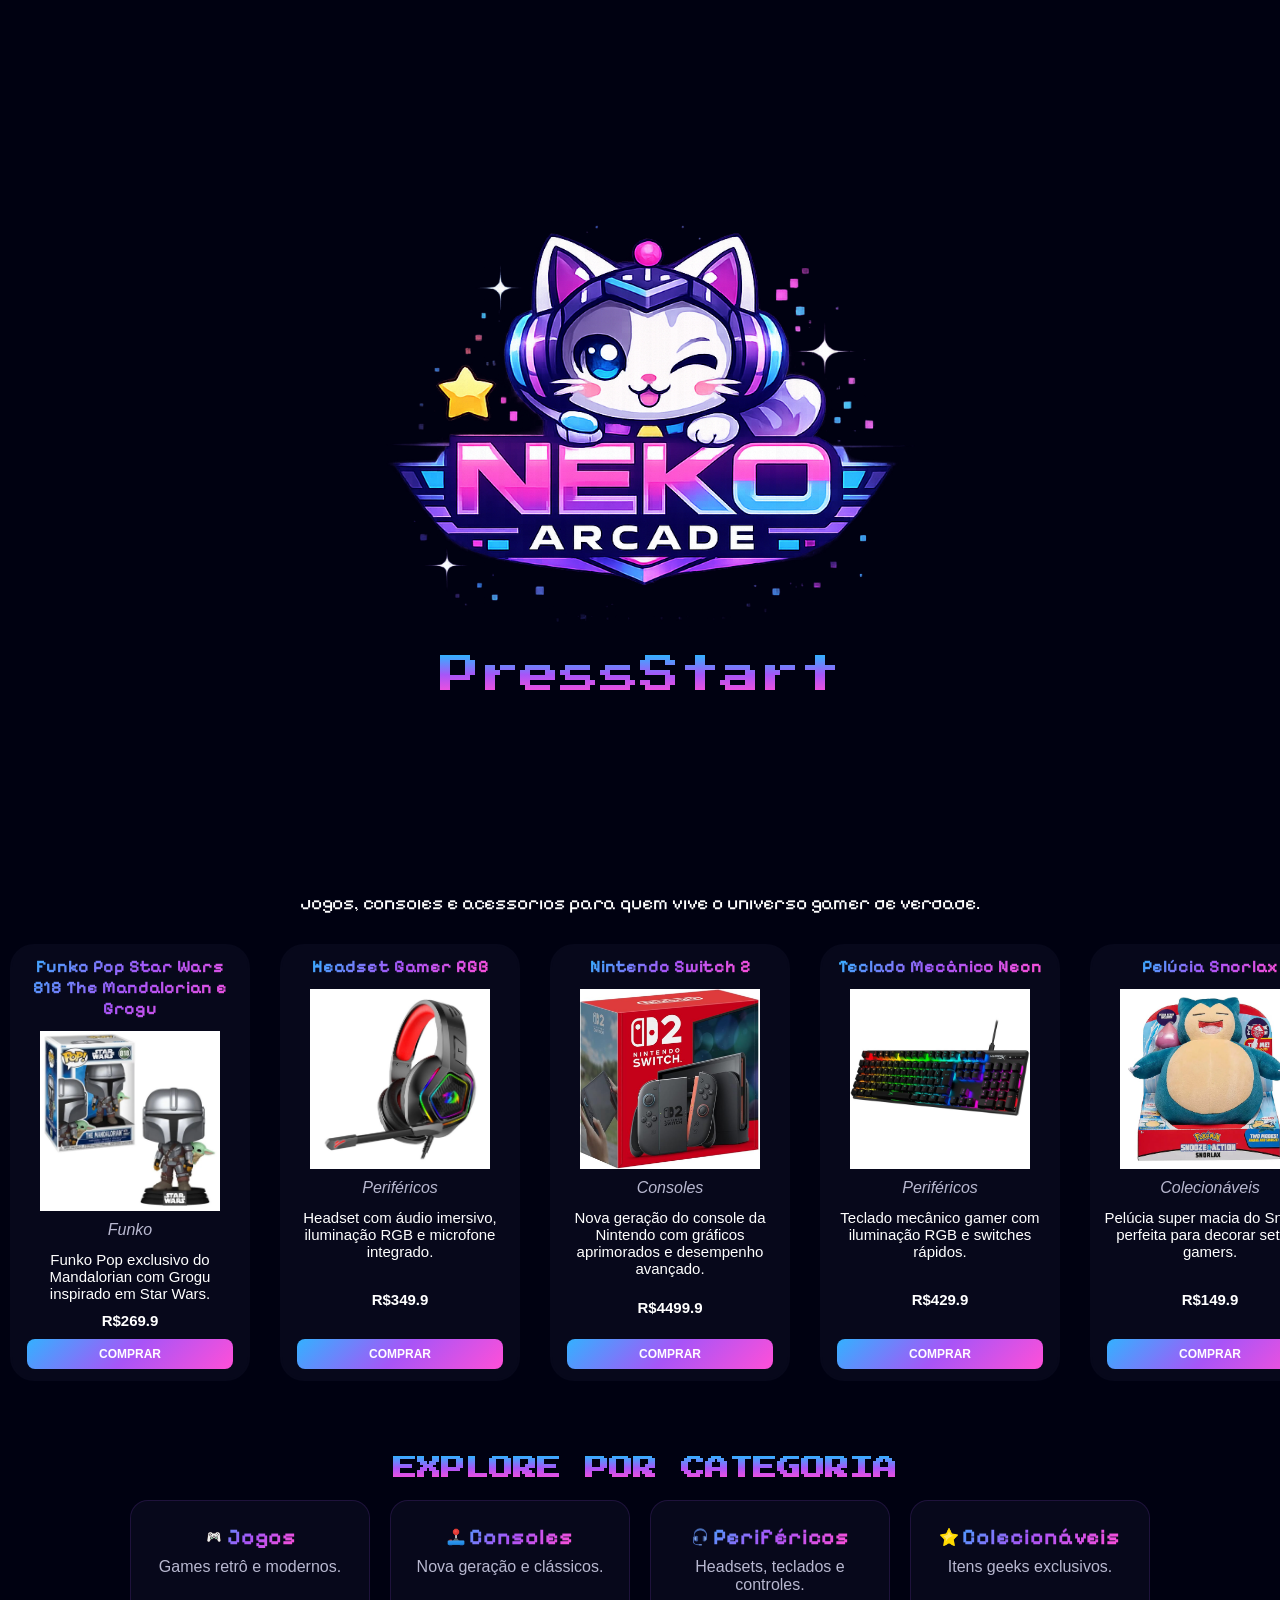
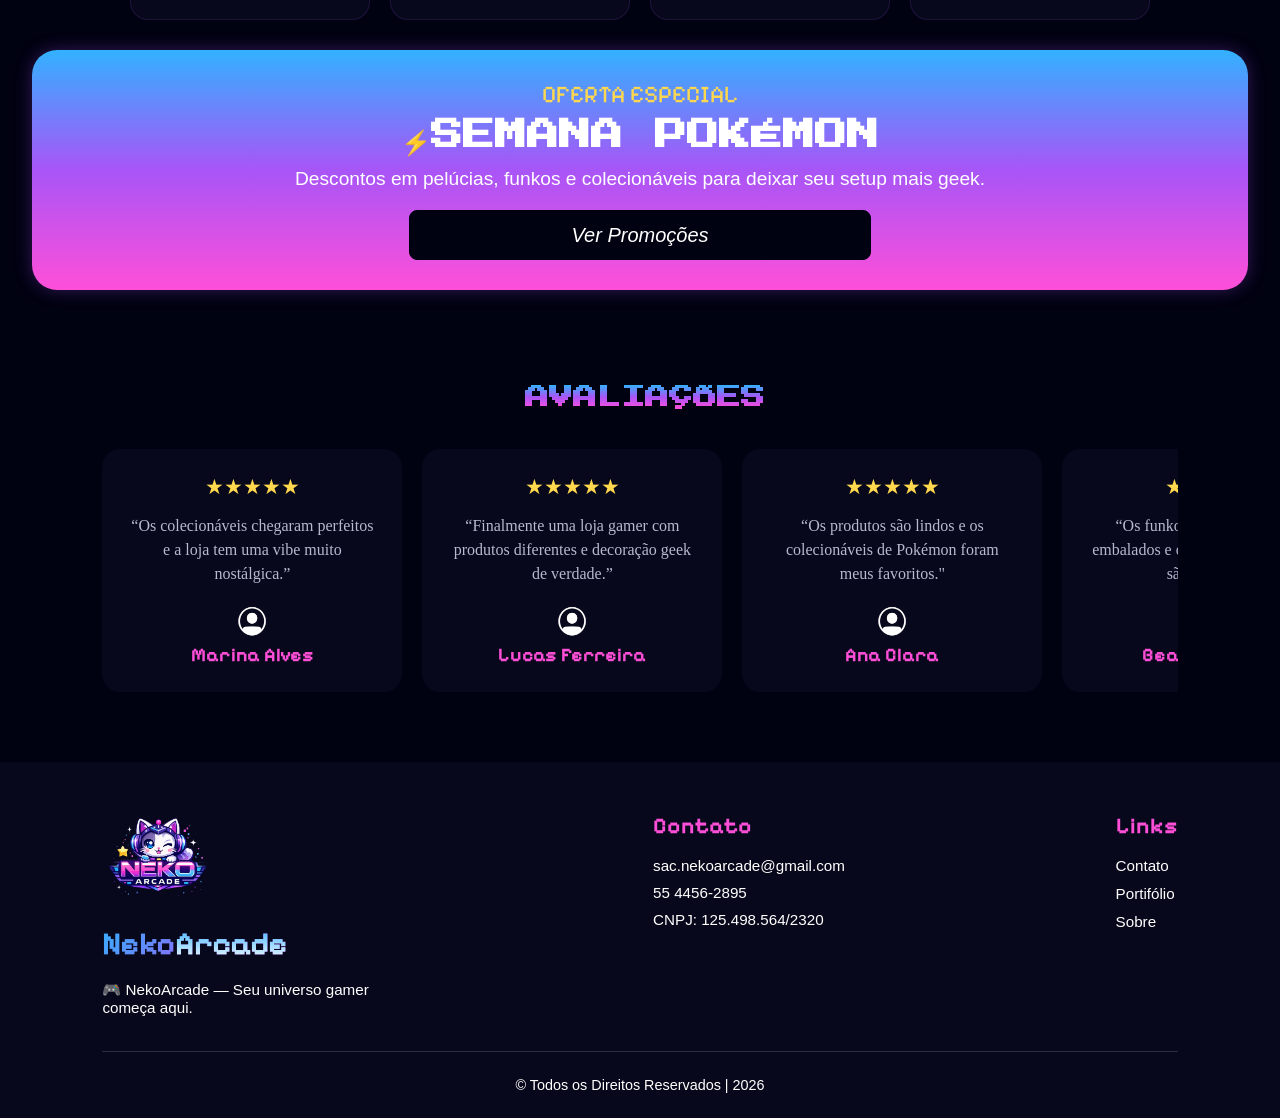
<file: index.html>
<!DOCTYPE html>
<html lang="pt-br">
<head>
    <meta charset="UTF-8">
    <meta name="viewport" content="width=device-width, initial-scale=1.0">
    <link rel="stylesheet" href="./src/css/style.css">
    <link rel="shortcut icon" href="./src/assets/img/logo.png" type="image/x-icon">
    <link rel="preconnect" href="https://fonts.googleapis.com">
    <link rel="preconnect" href="https://fonts.gstatic.com" crossorigin>
    <link href="https://fonts.googleapis.com/css2?family=Press+Start+2P&display=swap" rel="stylesheet">
    <link rel="preconnect" href="https://fonts.googleapis.com">
    <link rel="preconnect" href="https://fonts.gstatic.com" crossorigin>
    <link href="https://fonts.googleapis.com/css2?family=Pixelify+Sans:wght@400..700&family=Press+Start+2P&display=swap" rel="stylesheet">
    <title>NekoArcade</title>
</head>
<body>

    <section id="hero">
        <img src="./src/assets/img/logo.png" alt="Logo" id="img-hero">
        <p id="press-start">PressStart</p>
    </section>

    <header>
        <nav>
            <img src="./src/assets/img/logo.png" alt="Logo" id="logo">
            <h1>Neko<span>Arcade</span></h1>
            <ul id="menu">
                <li><a href="./src/pages/contato.html">Contato</a></li>
                <li>|</li>
                <li><a href="./src/pages/portifolio.html">Portifólio</a></li>
                <li>|</li>
                <li><a href="./src/pages/sobre.html">Sobre</a></li>
            </ul>
        </nav>
    </header>
    <main>
        <img src="./src/assets/img/banner_neko.png" alt="banner_nekoarcade" id="banner">

        <section>
            <h2 id="h2-home">PRODUTOS EM DESTAQUE</h2>
            <p id="frase-home">Jogos, consoles e acessórios para quem vive o universo gamer de verdade.</p>
            <div id="produtos-destaque"></div>
        </section>

        <section id="categoria-home">
            <h2>EXPLORE POR CATEGORIA</h2>
            <div class="categoria-container">
                <div class="categoria-card">
                    <div class="titulo-categoria"><h3><img src="./src/assets/img/icon-game.png" alt="controle_jogo"> Jogos</h3></div>
                    <a href="./src/pages/portifolio.html">Games retrô e modernos.</a>
                </div>

                <div class="categoria-card">
                    <div class="titulo-categoria"><h3><img src="./src/assets/img/icon-console.png" alt="joystick"> Consoles</h3></div>
                    <a href="./src/pages/portifolio.html">Nova geração e clássicos.</a>
                </div>

                <div class="categoria-card">
                    <div class="titulo-categoria"><h3><img src="./src/assets/img/icon-headset.png" alt="headset"> Periféricos</h3></div>
                    <a href="./src/pages/portifolio.html">Headsets, teclados e controles.</a>
                </div>

                <div class="categoria-card">
                    <div class="titulo-categoria"><h3><img src="./src/assets/img/icon-star.png" alt=""> Colecionáveis</h3></div>
                    <a href="./src/pages/portifolio.html">Itens geeks exclusivos.</a>
                </div>
            </div>
        </section>

        <div id="promocao">
            <span>OFERTA ESPECIAL</span>
            <h2><span>⚡</span>SEMANA POKÉMON </h2>
            <p>Descontos em pelúcias, funkos e colecionáveis para deixar seu setup mais geek.</p>
            <button><a href="./src/pages/portifolio.html">Ver Promoções</a></button>
        </div>

        <section id="avaliacoes-home">
            <h2 id="h2-avaliacoes">AVALIAÇÕES</h2>
            <div class="avaliacoes-container">
                <div class="avaliacao-card">
                    <p class="estrelas">★★★★★</p>
                    <p class="comentario">“Os colecionáveis chegaram perfeitos e a loja tem uma vibe muito nostálgica.”</p>
                    <img src="./src/assets/img/avatar.png" alt="avatar"><h3>Marina Alves</h3>
                </div>

                <div class="avaliacao-card">
                    <p class="estrelas">★★★★★</p>
                    <p class="comentario">“Finalmente uma loja gamer com produtos diferentes e decoração geek de verdade.”</p>
                    <img src="./src/assets/img/avatar.png" alt="avatar"><h3>Lucas Ferreira</h3>
                </div>

                <div class="avaliacao-card">
                    <p class="estrelas">★★★★★</p>
                    <p class="comentario">“Os produtos são lindos e os colecionáveis de Pokémon foram meus favoritos."</p>
                    <img src="./src/assets/img/avatar.png" alt="avatar"><h3>Ana Clara</h3>
                </div>
                <div class="avaliacao-card">
                    <p class="estrelas">★★★★★</p>
                    <p class="comentario">“Os funkos vieram muito bem embalados e os detalhes dos produtos são incríveis.”</p>
                    <img src="./src/assets/img/avatar.png" alt="avatar"><h3>Beatriz Souza</h3>
                </div>
                <div class="avaliacao-card">
                    <p class="estrelas">★★★★★</p>
                    <p class="comentario">“A seção de consoles retrô me lembrou muito minha infância, amei a experiência.”</p>
                    <img src="./src/assets/img/avatar.png" alt="avatar"><h3>Guilherme Martins</h3>
                </div>
                <div class="avaliacao-card">
                    <p class="estrelas">★★★★★</p>
                    <p class="comentario"> “Os periféricos gamers têm uma qualidade muito boa e chegaram super rápido.”</p>
                    <img src="./src/assets/img/avatar.png" alt="avatar"><h3>Camila Rocha</h3>
                </div>
            </div>
        </section>
    </main>
    <footer>
        <div class="footer-conteudo">
                <div class="footer-superior">
                    <img src="./src/assets/img/logo.png" alt="logo NekoArcade" class="footer-logo">
                    <h2>Neko<span>Arcade</span></h2>
                    <p>🎮 NekoArcade — Seu universo gamer começa aqui.</p>
                </div>

                <div class="footer-informacoes">
                    <h3>Contato</h3>
                    <p>sac.nekoarcade@gmail.com</p>
                    <p>55 4456-2895</p>
                    <p>CNPJ: 125.498.564/2320</p>
                </div>

                <div class="footer-links">
                    <h3>Links</h3>
                    <ul>
                        <li><a href="./src/pages/contato.html">Contato</a></li>
                        <li><a href="./src/pages/portifolio.html">Portifólio</a></li>
                        <li><a href="./src/pages/sobre.html">Sobre</a></li>
                    </ul>
                </div>
            </div>

            <div class="footer-copy">
                <p>&copy; Todos os Direitos Reservados | 2026</p>
        </div>
    </footer>
    <script src="./src/js/script.js"></script>
</body>
</html>
</file>
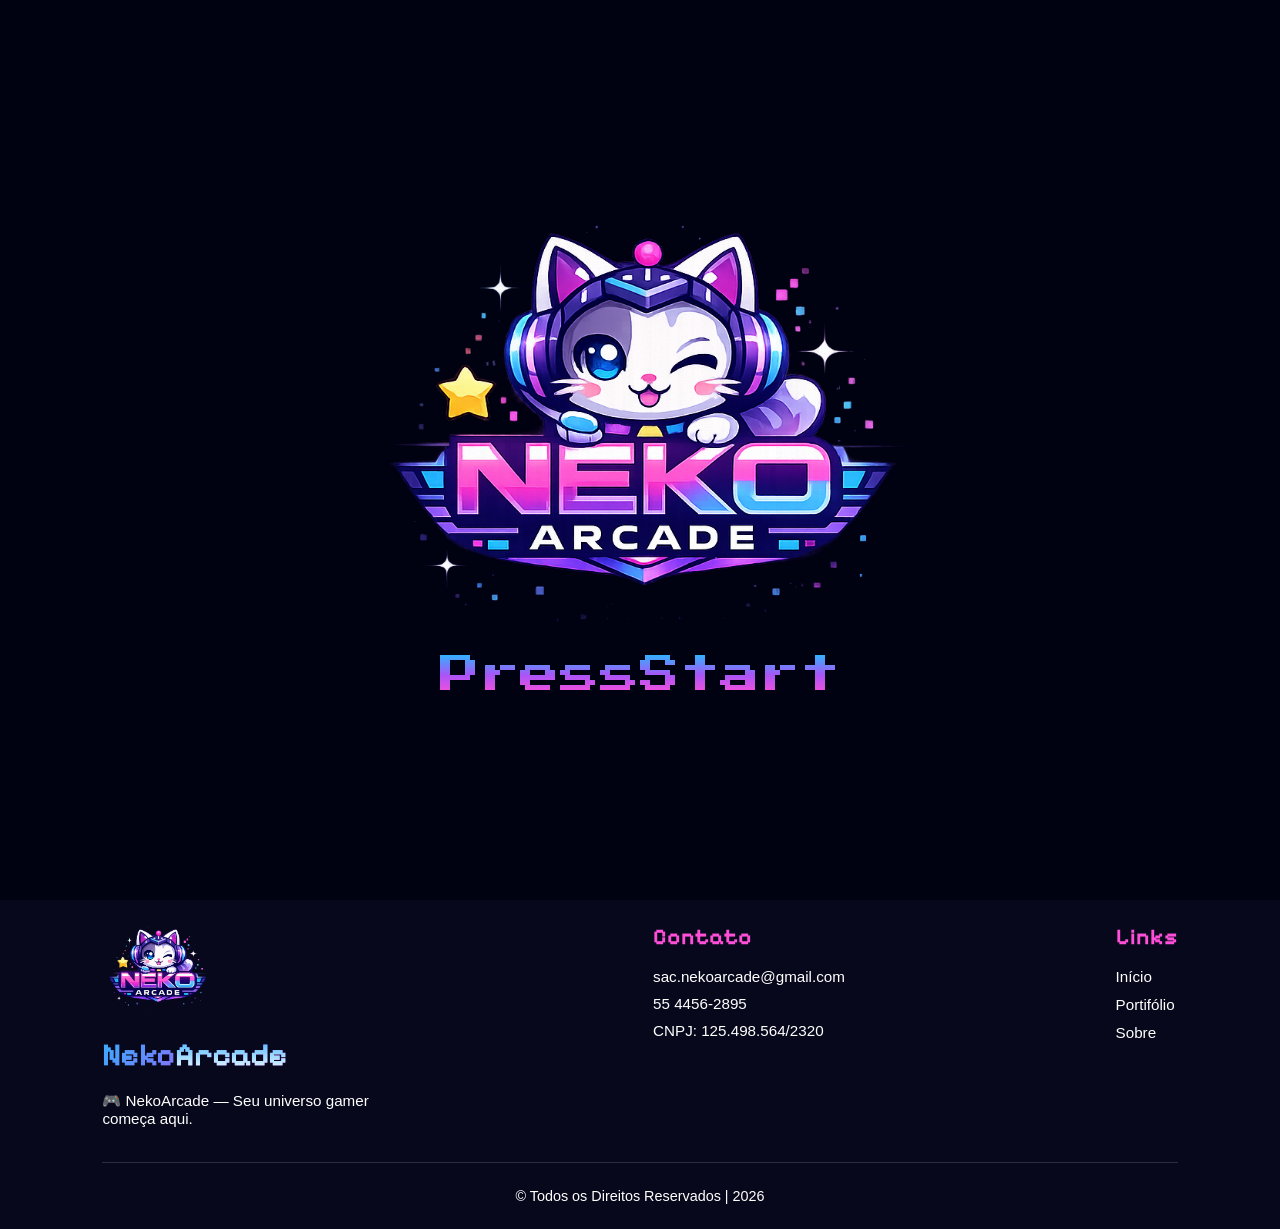
<file: src/pages/contato.html>
<!DOCTYPE html>
<html lang="pt-br">
<head>
    <meta charset="UTF-8">
    <meta name="viewport" content="width=device-width, initial-scale=1.0">
    <link rel="stylesheet" href="../css/contato.css">
    <link rel="shortcut icon" href="../assets/img/logo.png" type="image/x-icon">
    <link rel="preconnect" href="https://fonts.googleapis.com">
    <link rel="preconnect" href="https://fonts.gstatic.com" crossorigin>
    <link href="https://fonts.googleapis.com/css2?family=Press+Start+2P&display=swap" rel="stylesheet">
    <link rel="preconnect" href="https://fonts.googleapis.com">
    <link rel="preconnect" href="https://fonts.gstatic.com" crossorigin>
    <link href="https://fonts.googleapis.com/css2?family=Pixelify+Sans:wght@400..700&family=Press+Start+2P&display=swap" rel="stylesheet">
    <title>NekoArcade | Contato</title>
</head>
<body>

    <section id="hero">
        <img src="../assets/img/logo.png" alt="Logo" id="img-hero">
        <p id="press-start">PressStart</p>
    </section>

    <header>
        <nav>
            <img src="../assets/img/logo.png" alt="Logo" id="logo">
            <h1>Neko<span>Arcade</span></h1>
            <ul id="menu">
                <li><a href="../../index.html">Início</a></li>
                <li>|</li>
                <li><a href="./portifolio.html">Portifólio</a></li>
                <li>|</li>
                <li><a href="./sobre.html">Sobre</a></li>
            </ul>
        </nav>
    </header>

    <hr>

    <main>

        <section id="contato">

            <div class="contato-header">
                <h1>ENTRE EM CONTATO</h1>
                <p>Tem dúvidas, sugestões ou quer falar com a NekoArcade? Mande uma mensagem!</p>
            </div>
            <div class="contato-container">

                <form class="contato-form">
                    <label for="nome">Nome</label>
                    <input type="text" id="nome" placeholder="Digite seu nome">
                    <label for="email">E-mail</label>
                    <input type="email" id="email" placeholder="Digite seu e-mail">
                    <label for="assunto">Assunto</label>
                    <input type="text" id="assunto" placeholder="Sobre o que deseja falar?">
                    <label for="mensagem">Mensagem</label>
                    <textarea id="mensagem" placeholder="Digite sua mensagem"></textarea>
                    <button type="submit">Enviar mensagem</button>
                </form>

                <aside class="contato-info">
                    <h2>Neko Arcade</h2>
                    <p>🎮 Atendimento gamer para dúvidas, pedidos e sugestões.</p>
                    <div class="info-item">
                        <h3>Email</h3>
                        <p>sac.nekoarcade@gmail.com</p>
                    </div>
                    <div class="info-item">
                        <h3>Telefone</h3>
                        <p>55 4456-2895</p>
                    </div>
                    <div class="info-item">
                        <h3>Redes</h3>
                        <p>• Instagram - @neko_arcade </p>
                        <p>• Discord - NekoArcade#2048</p>
                        <p>• TikTok - @neko.arcade</p>
                    </div>
                </aside>
            </div>
        </section>
    </main>

    <footer>
        <div class="footer-conteudo">
                <div class="footer-superior">
                    <img src="../assets/img/logo.png" alt="logo NekoArcade" class="footer-logo">
                    <h2>Neko<span>Arcade</span></h2>
                    <p>🎮 NekoArcade — Seu universo gamer começa aqui.</p>
                </div>

                <div class="footer-informacoes">
                    <h3>Contato</h3>
                    <p>sac.nekoarcade@gmail.com</p>
                    <p>55 4456-2895</p>
                    <p>CNPJ: 125.498.564/2320</p>
                </div>

                <div class="footer-links">
                    <h3>Links</h3>
                    <ul>
                        <li><a href="../../index.html">Início</a></li>
                        <li><a href="./portifolio.html">Portifólio</a></li>
                        <li><a href="./sobre.html">Sobre</a></li>
                    </ul>
                </div>
            </div>

            <div class="footer-copy">
                <p>&copy; Todos os Direitos Reservados | 2026</p>
        </div>
    </footer>
    <script src="../js/script.js"></script>
</body>
</html>
</file>
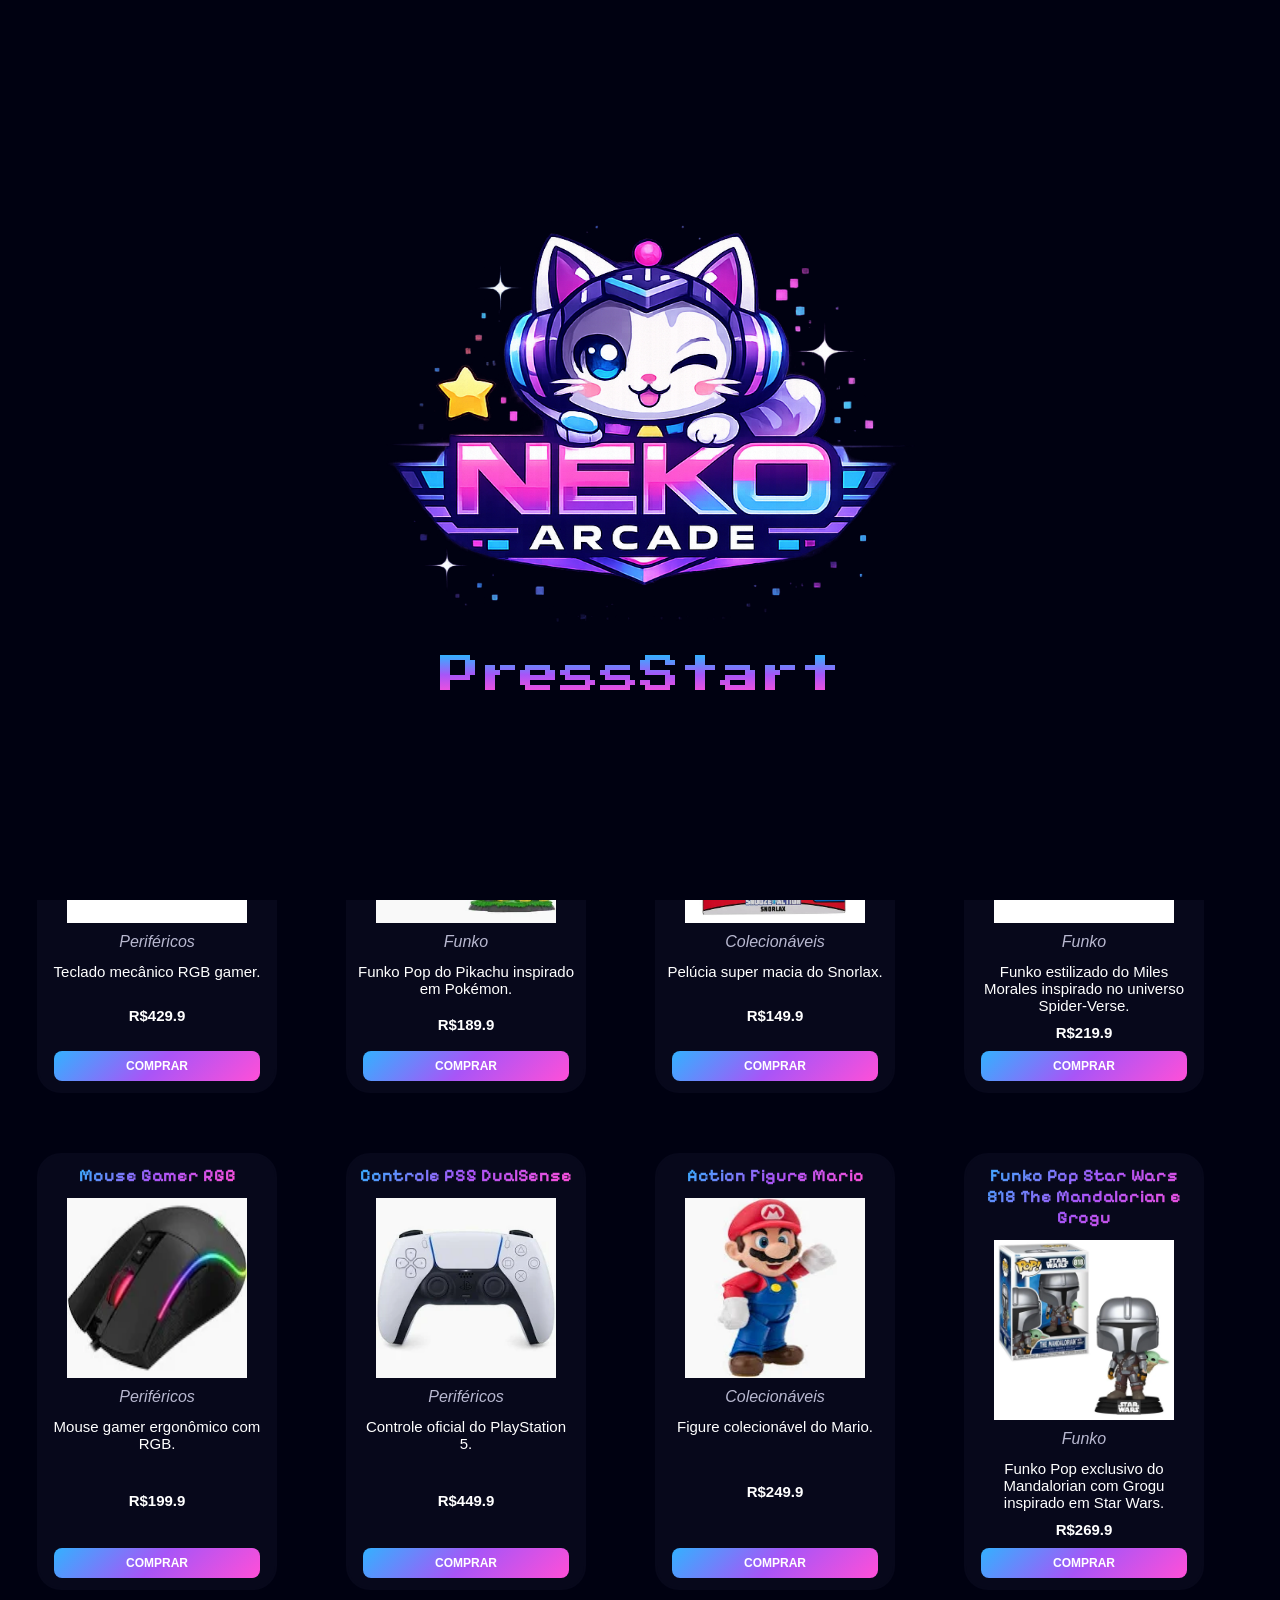
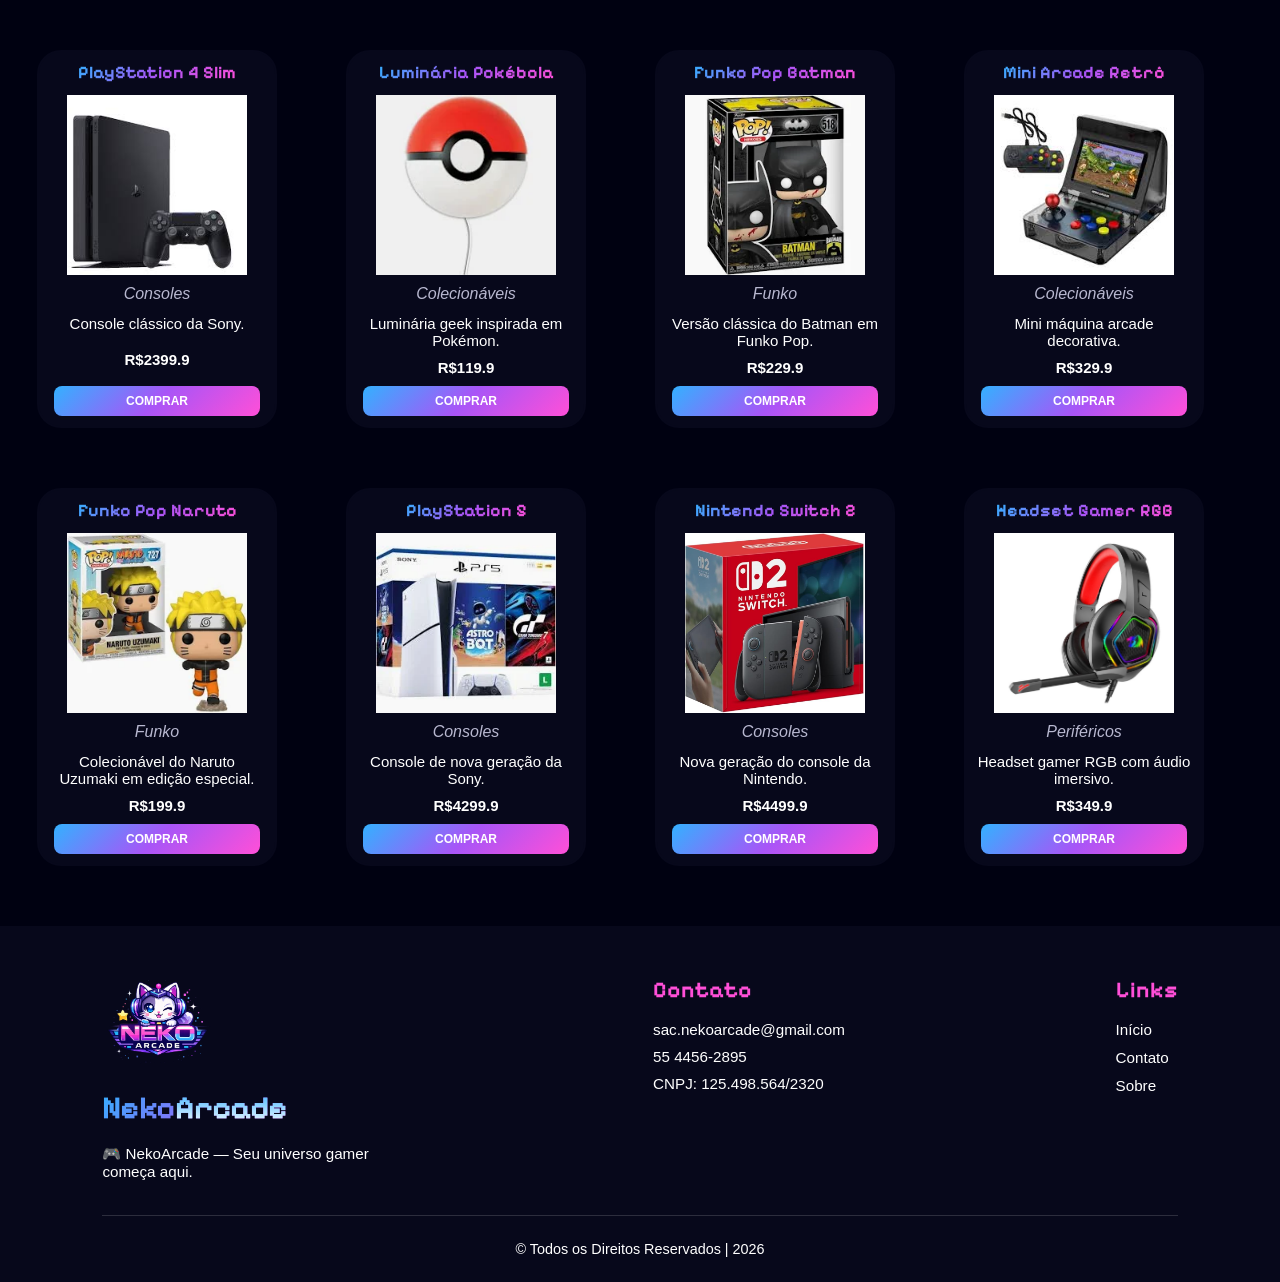
<file: src/pages/portifolio.html>
<!DOCTYPE html>
<html lang="pt-br">
<head>
    <meta charset="UTF-8">
    <meta name="viewport" content="width=device-width, initial-scale=1.0">
    <link rel="stylesheet" href="../css/portifolio.css">
    <link rel="shortcut icon" href="../assets/img/logo.png" type="image/x-icon">
    <link rel="preconnect" href="https://fonts.googleapis.com">
    <link rel="preconnect" href="https://fonts.gstatic.com" crossorigin>
    <link href="https://fonts.googleapis.com/css2?family=Press+Start+2P&display=swap" rel="stylesheet">
    <link rel="preconnect" href="https://fonts.googleapis.com">
    <link rel="preconnect" href="https://fonts.gstatic.com" crossorigin>
    <link href="https://fonts.googleapis.com/css2?family=Pixelify+Sans:wght@400..700&family=Press+Start+2P&display=swap" rel="stylesheet">
    <title>NekoArcade | Portifólio</title>
</head>
<body>

    <section id="hero">
        <img src="../assets/img/logo.png" alt="Logo" id="img-hero">
        <p id="press-start">PressStart</p>
    </section>

    <header>
        <nav>
            <img src="../assets/img/logo.png" alt="Logo" id="logo">
            <h1>Neko<span>Arcade</span></h1>
            <ul id="menu">
                <li><a href="../../index.html">Início</a></li>
                <li>|</li>
                <li><a href="./contato.html">Contato</a></li>
                <li>|</li>
                <li><a href="./sobre.html">Sobre</a></li>
            </ul>
        </nav>
    </header>

    <main>

        <section id="filtro-categorias">

            <button onclick="mostrarProdutos('Todos')">
                Todos
            </button>

            <button onclick="mostrarProdutos('Funko')">
                Funko
            </button>

            <button onclick="mostrarProdutos('Consoles')">
                Consoles
            </button>

            <button onclick="mostrarProdutos('Periféricos')">
                Periféricos
            </button>

            <button onclick="mostrarProdutos('Colecionáveis')">
                Colecionáveis
            </button>

        </section>

        <section>
            <div id="produtos-portifolio"></div>
        </section>

    </main>

    <footer>
        <div class="footer-conteudo">
                <div class="footer-superior">
                    <img src="../assets/img/logo.png" alt="logo NekoArcade" class="footer-logo">
                    <h2>Neko<span>Arcade</span></h2>
                    <p>🎮 NekoArcade — Seu universo gamer começa aqui.</p>
                </div>

                <div class="footer-informacoes">
                    <h3>Contato</h3>
                    <p>sac.nekoarcade@gmail.com</p>
                    <p>55 4456-2895</p>
                    <p>CNPJ: 125.498.564/2320</p>
                </div>

                <div class="footer-links">
                    <h3>Links</h3>
                    <ul>
                        <li><a href="../../index.html">Início</a></li>
                        <li><a href="./contato.html">Contato</a></li>
                        <li><a href="./sobre.html">Sobre</a></li>
                    </ul>
                </div>
            </div>

            <div class="footer-copy">
                <p>&copy; Todos os Direitos Reservados | 2026</p>
        </div>
    </footer>
    <script src="../js/portifolio.js"></script>
</body>
</html>
</file>
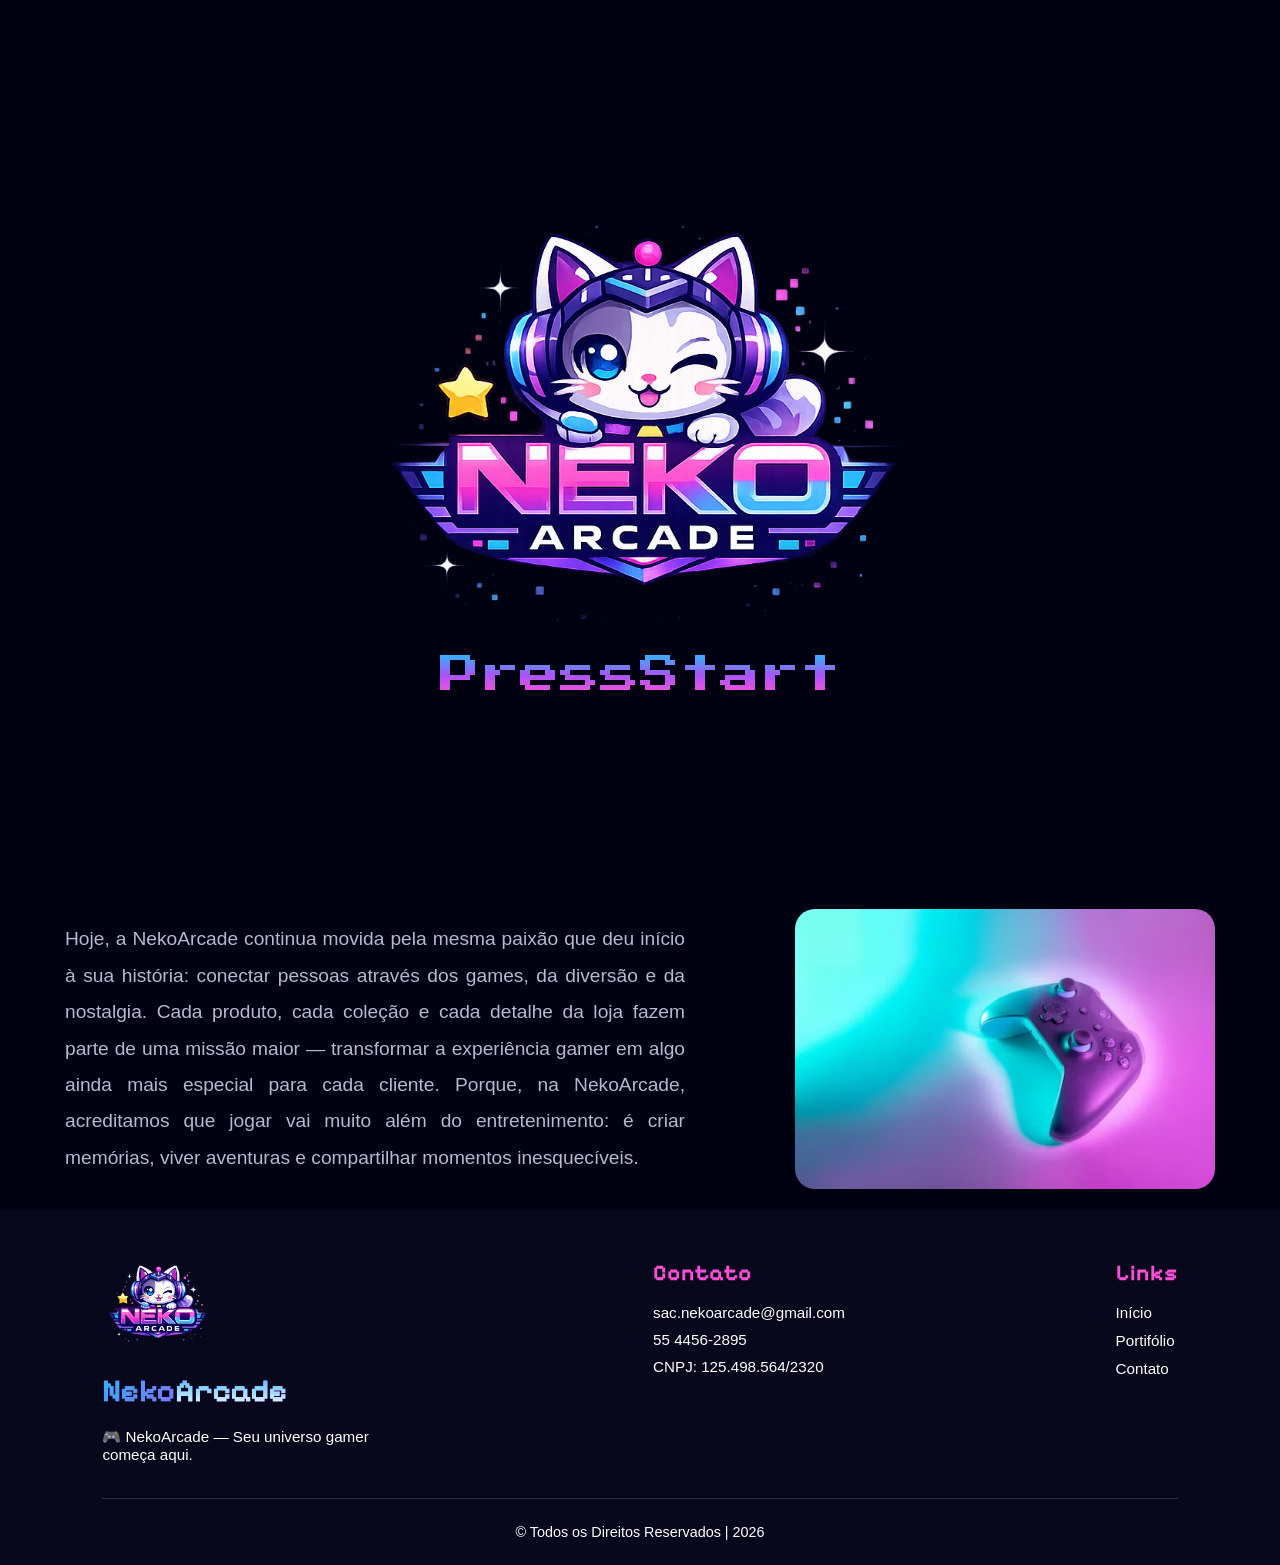
<file: src/pages/sobre.html>
<!DOCTYPE html>
<html lang="pt-br">
<head>
    <meta charset="UTF-8">
    <meta name="viewport" content="width=device-width, initial-scale=1.0">
    <link rel="stylesheet" href="../css/sobre.css">
    <link rel="shortcut icon" href="../assets/img/logo.png" type="image/x-icon">
    <link rel="preconnect" href="https://fonts.googleapis.com">
    <link rel="preconnect" href="https://fonts.gstatic.com" crossorigin>
    <link href="https://fonts.googleapis.com/css2?family=Press+Start+2P&display=swap" rel="stylesheet">
    <link rel="preconnect" href="https://fonts.googleapis.com">
    <link rel="preconnect" href="https://fonts.gstatic.com" crossorigin>
    <link href="https://fonts.googleapis.com/css2?family=Pixelify+Sans:wght@400..700&family=Press+Start+2P&display=swap" rel="stylesheet">
    <title>NekoArcade | Sobre</title>
</head>
<body>

    <section id="hero">
        <img src="../assets/img/logo.png" alt="Logo" id="img-hero">
        <p id="press-start">PressStart</p>
    </section>

    <header>
        <nav>
            <img src="../assets/img/logo.png" alt="Logo" id="logo">
            <h1>Neko<span>Arcade</span></h1>
            <ul id="menu">
                <li><a href="../../index.html">Início</a></li>
                <li>|</li>
                <li><a href="./portifolio.html">Portifólio</a></li>
                <li>|</li>
                <li><a href="./contato.html">Contato</a></li>
            </ul>
        </nav>
    </header>

    <hr>

    <main>

        <h2>PLAYER 1: Nossa História</h2>
        <div class="texto esquerda">
            <p>A NekoArcade nasceu da paixão pelo universo gamer e da vontade 
                de criar um espaço onde jogos, nostalgia e cultura geek se 
                encontrassem em um só lugar.
                Tudo começou quando seus criadores perceberam que muitos fãs 
                de videogames buscavam mais do que apenas produtos — queriam 
                uma experiência que transmitisse a energia dos arcades clássicos, 
                das aventuras retrô e da conexão entre jogadores.
                Mais do que uma simples loja geek, surgiu o sonho de criar um 
                ambiente imersivo, divertido e acolhedor para todos os apaixonados 
                por games.
            </p>
            <img src="../assets/img/img-sobre.png" alt="imagem-um">
        </div>

        <div class="texto direita">
            <p>Com criatividade e dedicação, a NekoArcade começou sua jornada 
                reunindo consoles, periféricos, colecionáveis e acessórios inspirados 
                nas maiores franquias do universo gamer.
                Cada detalhe foi pensado para oferecer uma experiência única, 
                sempre valorizando a nostalgia dos jogos clássicos e a inovação 
                da nova geração.
                Aos poucos, a loja conquistou espaço entre jogadores e 
                colecionadores que buscavam produtos diferenciados e um ambiente 
                que realmente representasse a cultura geek.
            </p>
            <img src="../assets/img/img-sobre2.png" alt="imagem-dois">
        </div>

        <div class="texto esquerda">
            <p>Hoje, a NekoArcade continua movida pela mesma paixão que deu 
                início à sua história: conectar pessoas através dos games, da 
                diversão e da nostalgia.
                Cada produto, cada coleção e cada detalhe da loja fazem parte 
                de uma missão maior — transformar a experiência gamer em algo 
                ainda mais especial para cada cliente.
                Porque, na NekoArcade, acreditamos que jogar vai muito além 
                do entretenimento: é criar memórias, viver aventuras e compartilhar 
                momentos inesquecíveis.
            </p>

            <img src="../assets/img/img-sobre3.png" alt="imagem-tres">
        </div>
    </main>
        
    <footer>
        <div class="footer-conteudo">
                <div class="footer-superior">
                    <img src="../assets/img/logo.png" alt="logo NekoArcade" class="footer-logo">
                    <h2>Neko<span>Arcade</span></h2>
                    <p>🎮 NekoArcade — Seu universo gamer começa aqui.</p>
                </div>

                <div class="footer-informacoes">
                    <h3>Contato</h3>
                    <p>sac.nekoarcade@gmail.com</p>
                    <p>55 4456-2895</p>
                    <p>CNPJ: 125.498.564/2320</p>
                </div>

                <div class="footer-links">
                    <h3>Links</h3>
                    <ul>
                        <li><a href="../../index.html">Início</a></li>
                        <li><a href="./portifolio.html">Portifólio</a></li>
                        <li><a href="./contato.html">Contato</a></li>
                    </ul>
                </div>
            </div>

            <div class="footer-copy">
                <p>&copy; Todos os Direitos Reservados | 2026</p>
        </div>
    </footer>
    <script src="../js/script.js"></script>
</body>
</html>
</file>
<file: src/css/style.css>
:root{
    /* PRIMARY */
    --primary-blue: #33B1FF;
    --primary-purple: #A855F7;
    --primary-pink: #FF4FD8;
    --primary-yellow: #FFD84D;

    /* BACKGROUND */
    --bg-dark: #000111;
    --bg-dark-secondary: #07081b;

    /* TEXTO */
    --text-white: #FFFFFF;
    --text-gray: #B8B8D0;

    /* EFEITOS */
    --shadow-neon: 0 0 20px rgba(168, 85, 247, 0.45);
    --gradient-main: linear-gradient(
        180deg,
        #33B1FF,
        #A855F7,
        #FF4FD8
    );
    --gradient-h1: linear-gradient(
        135deg,
        #33B1FF,
        #A855F7,
        #FF4FD8
    );
    --gradient-h1-span: linear-gradient(
        180deg,
        #33B1FF,
        #ffffff
    );
}

/* RESET */
*{
    padding: 0;
    margin: 0;
    box-sizing: border-box;
}

body{
    background-color: var(--bg-dark);
}


/*=========
    HERO
===========*/

#hero{
    position: fixed;
    width: 100%;
    height: 100%;
    display: flex;
    flex-direction: column;
    justify-content: center;
    background-color: var(--bg-dark);
    align-items: center;
    opacity: 1;
    transition: opacity 0.3s ease-in-out;
    z-index: 9999;
}

#img-hero{
    width: 560px;
    height: 450px;
}

#press-start{
    font-family: "Press Start 2P", system-ui;
    font-size: 40px;
    background: var(--gradient-main);
    background-clip: text;
    -webkit-background-clip: text;
    -webkit-text-fill-color: transparent;
    animation: piscar 1s infinite;
}

@keyframes piscar{
    0%{
        opacity: 1;
    }
    50%{
        opacity: 0;
    }
    100%{
        opacity: 1;
    }
}

#logo{
    width: 150px;
    height: 130px;
    margin: 5px;
}

header{
    display: flex;
    justify-content: space-between;
    align-items: center;
    padding: 0;
}

header h1{
    font-size: 4rem;
    font-family: "Pixelify Sans", sans-serif;
    font-optical-sizing: auto;
    font-weight: weight;
    font-style: normal;
    background: var(--gradient-h1);
    background-clip: text;
    -webkit-background-clip: text;
    -webkit-text-fill-color: transparent;
}

header h1 span{
    font-family: "Pixelify Sans", sans-serif;
    font-optical-sizing: auto;
    font-weight: weight;
    font-style: normal;
    background: var(--gradient-h1-span);
    background-clip: text;
    -webkit-background-clip: text;
    -webkit-text-fill-color: transparent;
}

nav{
    width: 100%;
    display: flex;
    justify-content: space-between;
    align-items: center;

}

nav ul{
    display: flex;
    list-style: none;
}

nav ul li{
    padding: 5px;
    text-decoration: none;
    font-size: 25px;
    color: var(--text-white);
    text-shadow: var(--shadow-neon);
    font-family: "Pixelify Sans", sans-serif;
    font-optical-sizing: auto;
    font-weight: weight;
    font-style: normal;
}

#menu{
    margin-right:25px;
}

nav ul li a{
    text-decoration: none;
    font-size: 20px;
    color: var(--text-white);
    text-shadow: var(--shadow-neon);
    font-family: "Pixelify Sans", sans-serif;
    font-optical-sizing: auto;
    font-weight: weight;
    font-style: normal;
}

nav ul li a:hover{
    background: var(--gradient-h1);
    background-clip: text;
    -webkit-background-clip: text;
    -webkit-text-fill-color: transparent;
}

#banner{
    width: 100%;
}

/*======================
    PRODUTOS DESTAQUE
=======================*/

section h2{
    font-family: "Press Start 2P", system-ui;
    background: var(--gradient-main);
    font-size: 1.5rem;
    text-align: center;
    background-clip: text;
    -webkit-background-clip: text;
    -webkit-text-fill-color: transparent;
    margin: 30px 0 10px 10px;
}

#frase-home{
    font-family: "Pixelify Sans", sans-serif;
    font-optical-sizing: auto;
    font-weight: weight;
    font-style: normal;
    text-align: center;
    color: var(--text-white);
    font-size: 1.2rem;
}


#produtos-destaque{
    display: flex;
    gap: 20px;
    overflow-x: auto;
    scroll-behavior: smooth;
    padding: 10px 5px 15px;
    flex-wrap: nowrap;

}

.card-home{
    width: 240px;
    flex-shrink: 0;
    min-height: 300px;
    background-color: var(--bg-dark-secondary);
    border-radius: 24px;
    padding: 10px;
    border: 2px, solid, var(--bg-dark-secondary);
    display: flex;
    flex-direction: column;
    align-items: center;
    text-align: center;
    gap: 10px;
    margin: 20px 5px 20px 5px;
    transition: 0.3s ease;
}

.card-home:hover{
    transform: translateY(-8px);
    box-shadow:
        0 0 10px #33B1FF,
        0 0 12px #a955f769,
        0 0 15px rgba(83, 13, 148, 0.6);
}
 

.card-home img{
    width: 180px;
    height: 180px;
}

.card-home h3{
    font-family: "Pixelify Sans", sans-serif;
    font-optical-sizing: auto;
    font-weight: weight;
    font-style: normal;
    background: var(--gradient-h1);
    background-clip: text;
    -webkit-background-clip: text;
    -webkit-text-fill-color: transparent;
    font-size: 1.1rem;
    margin: 0 0 2px 0;
}

.descricao-produto{
    font-family: 'Poppins', sans-serif;
    font-size: 15px;
    color: var(--text-white);
}

.categoria-produto-home{
    font-family: 'Poppins', sans-serif;
    font-style: italic;
    margin-bottom: 2px;
    color: var(--text-gray);
}

.card-home h4{
    font-family: "Poppins", sans-serif;
    font-size: 15px;
    font-style: normal;
    margin-top: auto;
    color: var(--text-white);
}

.card-home button{
    min-width: 95%;
    min-height: 30px;
    margin-top: auto;
    background: var(--gradient-h1);
    border-radius: 8px;
    border: none;
    color: var(--text-white);
    font-weight: bold;
    font-size: 12px;
    font-family: 'Poppins', sans-serif;
}

/*===================
    CATEGORIA CARDS
======================*/

#categoria-home{
    padding: 10px;
    text-align: center;
}

#categoria-home h2{
    font-family: 'Press Start 2P', system-ui;
    font-size: 1.5rem;
    margin-bottom: 20px;
    background: var(--gradient-main);
    background-clip: text;
    -webkit-background-clip: text;
    -webkit-text-fill-color: transparent;
}

.categoria-container{
    display: flex;
    justify-content: center;
    gap: 20px;
    flex-wrap: wrap;
}

.categoria-card{
    width: 240px;
    padding: 25px;
    border-radius: 18px;
    align-items: center;
    background-color: var(--bg-dark-secondary);
    transition: 0.3s;
    border: 1px solid rgba(168, 85, 247, 0.15);
}

.categoria-card:hover{
    transform: translateY(-8px);
    box-shadow:
        0 0 12px #a955f769,
        0 0 15px rgba(83, 13, 148, 0.6);
}

.categoria-card img{
    width: 18px;
    height: 18px;
    display: inline-block;
    transform: translateY(2px);
}

.categoria-card h3{
    margin-bottom: 12px;
    font-family: "Pixelify Sans", sans-serif;
    font-optical-sizing: auto;
    font-weight: weight;
    background: var(--gradient-h1);
    background-clip: text;
    -webkit-background-clip: text;
    -webkit-text-fill-color: transparent;
    font-size: 1.4rem;
    margin: 0;
    line-height: 1;
}

.titulo-categoria{
    display: flex;
    align-items: center;
    justify-content: center;
    gap: 5px;
    margin-bottom: 10px;
}

.categoria-card a{
    color: var(--text-gray);
    text-decoration: none;
    font-family: 'Poppins', sans-serif;
    font-size: 1rem;
}

/*===============
    PROMOÇÃO
================*/

#promocao{
    max-width: 95%;
    margin: 20px auto 5px auto;
    padding: 30px;
    text-align: center;
    border-radius: 25px;
    background: var(--gradient-main);
    box-shadow: 0 0 18px rgba(168, 85, 247, 0.30);
}

#promocao span{
    color: var(--primary-yellow);
    font-family: "Pixelify Sans", sans-serif;
    font-size: 1.5rem;
}

#promocao h2{
    color: var(--text-white);
    font-family: 'Press Start 2P', system-ui;
    margin: 10px;
    font-size: 2rem;
}

#promocao p{
    color: var(--text-white);
    font-family: 'Poppins', sans-serif;
    font-size: 1.2rem;
}

#promocao button{
    min-width: 40%;
    min-height: 50px;
    margin-top: 20px;
    background: var(--bg-dark);
    border-radius: 8px;
    border: 1px, solid, var(--bg-dark);
    transition: 0.3s ease;
}

#promocao button:hover{
    transform: translateY(-8px);
}

#promocao button a{
    color: var(--text-white);
    text-decoration: none;
    font-style: italic;
    font-size: 20px;
    font-family: 'Poppins', sans-serif;
}

/*===================
    AVALIAÇÕES HOME
======================*/

#avaliacoes-home{
    padding: 60px 8%;
    text-align: center;
}

#avaliacoes-home h2{
    font-family: "Press Start 2P", system-ui;
    font-size: 1.5rem;
    text-align: center;
    margin-bottom: 30px;
    background: var(--gradient-main);
    background-clip: text;
    -webkit-background-clip: text;
    -webkit-text-fill-color: transparent;
}

.avaliacoes-container{
    display: flex;
    gap: 20px;
    overflow-x: auto;
    scroll-behavior: smooth;
    padding: 10px 0 10px 0;
    flex-wrap: nowrap;
}

.avaliacao-card{
    width: 300px;
    flex-shrink: 0;
    padding: 25px;
    border-radius: 18px;
    background-color: var(--bg-dark-secondary);
    border: 1px solid var(--bg-dark-secondary);
    transition: 0.3s;
}

.avaliacao-card:hover{
    transform: translateY(-8px);
    box-shadow:
        0 0 12px #a955f769,
        0 0 15px rgba(83, 13, 148, 0.4);
}

.estrelas{
    color: var(--primary-yellow);
    font-size: 1.3rem;
    margin-bottom: 15px;
}

.comentario{
    color: var(--text-gray);
    line-height: 1.5;
    margin-bottom: 18px;
}

.avaliacao-card h3{
    font-family: "Pixelify Sans", sans-serif;
    color: var(--primary-pink);
    font-size: 1.2rem;
}

.avaliacao-card img{
    width: 50px;
    height: 35px;
}

/*==================================
    PROMOÇÃO/AVALIAÇÕES - SCROLLBAR
====================================*/

#produtos-destaque::-webkit-scrollbar,
.avaliacoes-container::-webkit-scrollbar{
    height: 8px;
}

#produtos-destaque::-webkit-scrollbar-track,
.avaliacoes-container::-webkit-scrollbar-track{
    background: transparent;
}

#produtos-destaque::-webkit-scrollbar-thumb,
.avaliacoes-container::-webkit-scrollbar-thumb{
    background: var(--gradient-h1);
    border-radius: 20px;
}

/*============
    FOOTER
==============*/

footer{
    background: var(--bg-dark-secondary);
    padding: 50px 8% 25px;
}

.footer-conteudo{
    display: flex;
    justify-content: space-between;
    align-items: flex-start;
    gap: 60px;
    padding-bottom: 35px;
    border-bottom: 1px solid rgba(255, 255, 255, 0.15);
}

.footer-superior{
    max-width: 280px;
}

.footer-logo{
    width: 110px;
    height: auto;
    margin-bottom: 15px;
}

footer h2{
    font-size: 2rem;
    font-family: "Pixelify Sans", sans-serif;
    margin-bottom: 18px;

    background: var(--gradient-h1);
    background-clip: text;
    -webkit-background-clip: text;
    -webkit-text-fill-color: transparent;
}

footer h2 span{
    background: var(--gradient-h1-span);
    background-clip: text;
    -webkit-background-clip: text;
    -webkit-text-fill-color: transparent;
}

.footer-superior p,
.footer-informacoes p,
.footer-links a{
    color: var(--text-white);
    font-family: "Poppins", sans-serif;
    font-size: 0.95rem;
}

.footer-informacoes h3,
.footer-links h3{
    font-family: "Pixelify Sans", sans-serif;
    color: var(--primary-pink);
    font-size: 1.4rem;
    margin-bottom: 18px;
}

.footer-informacoes p{
    margin-bottom: 10px;
}

.footer-links ul{
    list-style: none;
    padding: 0;
}

.footer-links li{
    margin-bottom: 10px;
}

.footer-links a{
    text-decoration: none;
    transition: 0.3s;
}

.footer-links a:hover{
    background: var(--gradient-h1-span);
    background-clip: text;
    -webkit-background-clip: text;
    -webkit-text-fill-color: transparent;
}

.footer-copy p{
    text-align: center;
    color: var(--text-white);
    font-family: "Poppins", sans-serif;
    font-size: 0.9rem;
    padding-top: 25px;
}

/* =============================================
   RESPONSIVIDADE
=============================================== */

/*====================
    TABLET ≤1024px
=====================*/
@media (max-width: 1024px) {

    #img-hero {
        width: 420px;
        height: 340px;
    }

    #press-start {
        font-size: 28px;
    }

    header h1 {
        font-size: 3rem;
    }

    nav ul li a {
        font-size: 17px;
    }

    .card-home {
        width: 210px;
    }

    .categoria-container {
        gap: 14px;
    }

    .categoria-card {
        width: 200px;
        padding: 18px;
    }

    #promocao h2 {
        font-size: 1.5rem;
    }

    .avaliacoes-container {
        gap: 14px;
    }

    .footer-conteudo {
        gap: 30px;
    }
}


/*====================
    MOBILE ≤768px
=====================*/
@media (max-width: 768px) {

    #img-hero {
        width: 280px;
        height: 230px;
    }

    #press-start {
        font-size: 18px;
        text-align: center;
        padding: 0 20px;
    }

    header {
        flex-direction: column;
        align-items: center;
        padding: 10px;
    }

    header h1 {
        font-size: 2.2rem;
        text-align: center;
    }

    #logo {
        width: 100px;
        height: 85px;
    }

    nav {
        flex-direction: column;
        gap: 10px;
    }

    nav ul {
        flex-wrap: wrap;
        justify-content: center;
        gap: 6px;
    }

    nav ul li,
    nav ul li a {
        font-size: 15px;
    }

    #menu {
        margin-right: 0;
    }

    section h2 {
        font-size: 1.1rem;
        margin: 20px 10px 8px;
    }

    .card-home {
        width: 195px;
        min-height: 270px;
    }

    .card-home img {
        width: 150px;
        height: 150px;
    }

    .categoria-container {
        flex-direction: column;
        align-items: center;
    }

    .categoria-card {
        width: 90%;
        max-width: 340px;
    }

    #promocao {
        padding: 22px 16px;
    }

    #promocao h2 {
        font-size: 1.2rem;
    }

    #promocao p {
        font-size: 1rem;
    }

    #promocao button {
        min-width: 70%;
        min-height: 44px;
    }

    #avaliacoes-home {
        padding: 40px 4%;
    }

    .avaliacao-card {
        width: 260px;
    }

    .footer-conteudo {
        flex-direction: column;
        gap: 28px;
    }

    .footer-superior {
        max-width: 100%;
    }

    footer h2 {
        font-size: 1.5rem;
    }
}


/*========================
    MOBILE PEQUENO ≤480px
===========================*/
@media (max-width: 480px) {

    #img-hero {
        width: 220px;
        height: 178px;
    }

    #press-start {
        font-size: 13px;
    }

    header h1 {
        font-size: 1.7rem;
    }

    #logo {
        width: 75px;
        height: 65px;
    }

    nav ul li,
    nav ul li a {
        font-size: 13px;
    }

    section h2 {
        font-size: 0.9rem;
    }

    .card-home {
        width: 175px;
        min-height: 250px;
        gap: 6px;
    }

    .card-home img {
        width: 130px;
        height: 130px;
    }

    .card-home h3 {
        font-size: 0.95rem;
    }

    .categoria-card {
        width: 95%;
    }

    .categoria-card h3 {
        font-size: 1.2rem;
    }

    #promocao h2 {
        font-size: 1rem;
    }

    #promocao span {
        font-size: 1.1rem;
    }

    #promocao button {
        min-width: 90%;
    }

    #promocao button a {
        font-size: 15px;
    }

    .avaliacao-card {
        width: 230px;
        padding: 18px;
    }

    footer {
        padding: 35px 5% 20px;
    }

    .footer-copy p {
        font-size: 0.78rem;
    }
}
</file>
<file: src/css/contato.css>
:root{
    /* PRIMARY */
    --primary-blue: #33B1FF;
    --primary-purple: #A855F7;
    --primary-pink: #FF4FD8;
    --primary-yellow: #FFD84D;

    /* BACKGROUND */
    --bg-dark: #000111;
    --bg-dark-secondary: #07081b;

    /* TEXTO */
    --text-white: #FFFFFF;
    --text-gray: #B8B8D0;

    /* EFEITOS */
    --shadow-neon: 0 0 20px rgba(168, 85, 247, 0.45);
    --gradient-main: linear-gradient(
        180deg,
        #33B1FF,
        #A855F7,
        #FF4FD8
    );
    --gradient-h1: linear-gradient(
        135deg,
        #33B1FF,
        #A855F7,
        #FF4FD8
    );
    --gradient-h1-span: linear-gradient(
        180deg,
        #33B1FF,
        #ffffff
    );
}

/* RESET */
*{
    padding: 0;
    margin: 0;
    box-sizing: border-box;
}

body{
    background-color: var(--bg-dark);
}


/*=========
    HERO
===========*/

#hero{
    position: fixed;
    width: 100%;
    height: 100%;
    display: flex;
    flex-direction: column;
    justify-content: center;
    background-color: var(--bg-dark);
    align-items: center;
    opacity: 1;
    transition: opacity 0.3s ease-in-out;
    z-index: 9999;
}

#img-hero{
    width: 560px;
    height: 450px;
}

#press-start{
    font-family: "Press Start 2P", system-ui;
    font-size: 40px;
    background: var(--gradient-main);
    background-clip: text;
    -webkit-background-clip: text;
    -webkit-text-fill-color: transparent;
    animation: piscar 1s infinite;
}

@keyframes piscar{
    0%{
        opacity: 1;
    }
    50%{
        opacity: 0;
    }
    100%{
        opacity: 1;
    }
}

#logo{
    width: 150px;
    height: 130px;
    margin: 5px;
}

header{
    display: flex;
    justify-content: space-between;
    align-items: center;
    padding: 0;
}

header h1{
    font-size: 4rem;
    font-family: "Pixelify Sans", sans-serif;
    font-optical-sizing: auto;
    font-weight: weight;
    font-style: normal;
    background: var(--gradient-h1);
    background-clip: text;
    -webkit-background-clip: text;
    -webkit-text-fill-color: transparent;
}

header h1 span{
    font-family: "Pixelify Sans", sans-serif;
    font-optical-sizing: auto;
    font-weight: weight;
    font-style: normal;
    background: var(--gradient-h1-span);
    background-clip: text;
    -webkit-background-clip: text;
    -webkit-text-fill-color: transparent;
}

nav{
    width: 100%;
    display: flex;
    justify-content: space-between;
    align-items: center;

}

nav ul{
    display: flex;
    list-style: none;
}

nav ul li{
    padding: 5px;
    text-decoration: none;
    font-size: 25px;
    color: var(--text-white);
    text-shadow: var(--shadow-neon);
    font-family: "Pixelify Sans", sans-serif;
    font-optical-sizing: auto;
    font-weight: weight;
    font-style: normal;
}

#menu{
    margin-right:25px;
}

nav ul li a{
    text-decoration: none;
    font-size: 20px;
    color: var(--text-white);
    text-shadow: var(--shadow-neon);
    font-family: "Pixelify Sans", sans-serif;
    font-optical-sizing: auto;
    font-weight: weight;
    font-style: normal;
}

nav ul li a:hover{
    background: var(--gradient-h1);
    background-clip: text;
    -webkit-background-clip: text;
    -webkit-text-fill-color: transparent;
}

#banner{
    width: 100%;
}

/*============
    FOOTER
==============*/

footer{
    background: var(--bg-dark-secondary);
    padding: 50px 8% 25px;
}

.footer-conteudo{
    display: flex;
    justify-content: space-between;
    align-items: flex-start;
    gap: 60px;
    padding-bottom: 35px;
    border-bottom: 1px solid rgba(255, 255, 255, 0.15);
}

.footer-superior{
    max-width: 280px;
}

.footer-logo{
    width: 110px;
    height: auto;
    margin-bottom: 15px;
}

footer h2{
    font-size: 2rem;
    font-family: "Pixelify Sans", sans-serif;
    margin-bottom: 18px;

    background: var(--gradient-h1);
    background-clip: text;
    -webkit-background-clip: text;
    -webkit-text-fill-color: transparent;
}

footer h2 span{
    background: var(--gradient-h1-span);
    background-clip: text;
    -webkit-background-clip: text;
    -webkit-text-fill-color: transparent;
}

.footer-superior p,
.footer-informacoes p,
.footer-links a{
    color: var(--text-white);
    font-family: "Poppins", sans-serif;
    font-size: 0.95rem;
}

.footer-informacoes h3,
.footer-links h3{
    font-family: "Pixelify Sans", sans-serif;
    color: var(--primary-pink);
    font-size: 1.4rem;
    margin-bottom: 18px;
}

.footer-informacoes p{
    margin-bottom: 10px;
}

.footer-links ul{
    list-style: none;
    padding: 0;
}

.footer-links li{
    margin-bottom: 10px;
}

.footer-links a{
    text-decoration: none;
    transition: 0.3s;
}

.footer-links a:hover{
    background: var(--gradient-h1-span);
    background-clip: text;
    -webkit-background-clip: text;
    -webkit-text-fill-color: transparent;
}

.footer-copy p{
    text-align: center;
    color: var(--text-white);
    font-family: "Poppins", sans-serif;
    font-size: 0.9rem;
    padding-top: 25px;
}

hr{
     width: 85%;
    margin: 0 auto;
    border: none;
    height: 1px;
    background-color: rgba(255,255,255,0.15);
}

/*==========
    BODY 
===========*/

#contato{
    padding: 50px 8%;
    min-height: 80vh;
}

.contato-header{
    text-align: center;
    margin-bottom: 50px;
}

.contato-header h1{
    font-family: "Press Start 2P", system-ui;
    font-size: 1.8rem;
    background: var(--gradient-main);
    background-clip: text;
    -webkit-background-clip: text;
    -webkit-text-fill-color: transparent;
    margin-bottom: 18px;
}

.contato-header p{
    font-family: "Poppins", sans-serif;
    color: var(--text-white);
    font-size: 1rem;
}

.contato-container{
    display: flex;
    gap: 40px;
    align-items: stretch;
}

.contato-form,
.contato-info{
    flex: 1;
    background-color: var(--bg-dark-secondary);
    border-radius: 24px;
    padding: 35px;
    border: 1px solid var(--bg-dark-secondary);
    box-shadow:
        0 0 12px #a955f769,
        0 0 15px rgba(83, 13, 148, 0.6);
}

.contato-form{
    display: flex;
    flex-direction: column;
}

.contato-form label{
    font-family: "Pixelify Sans", sans-serif;
    color: var(--primary-pink);
    font-size: 1.2rem;
    margin-bottom: 8px;
}

.contato-form input,
.contato-form textarea{
    width: 100%;
    margin-bottom: 20px;
    padding: 14px;
    border-radius: 12px;
    border: 1px solid var(--bg-dark);
    background-color: var(--bg-dark);
    color: var(--text-white);
    font-family: "Poppins", sans-serif;
    outline: none;
}

.contato-form input:focus,
.contato-form textarea:focus{
    border-color: var(--primary-blue);
    box-shadow: 0 0 10px var(--bg-dark-secondary);
}

.contato-form button{
    padding: 15px;
    border: none;
    border-radius: 12px;
    background: var(--gradient-h1);
    color: var(--text-white);
    font-family: "Poppins", sans-serif;
    font-weight: normal;
    font-size: 0.9rem;
    cursor: pointer;
    transition: 0.3s;
}

.contato-form button:hover{
    transform: translateY(-5px);
    box-shadow:
        0 0 12px #a955f769,
        0 0 15px rgba(83, 13, 148, 0.6);
}

.contato-info h2{
    font-family: "Pixelify Sans", sans-serif;
    font-size: 2rem;
    background: var(--gradient-h1);
    background-clip: text;
    -webkit-background-clip: text;
    -webkit-text-fill-color: transparent;
    margin-bottom: 20px;
}

.contato-info > p{
    font-family: "Poppins", sans-serif;
    color: var(--text-white);
    margin-bottom: 30px;
}

.info-item{
    margin-bottom: 25px;
}

.info-item h3{
    font-family: "Pixelify Sans", sans-serif;
    background: var(--gradient-h1);
    background-clip: text;
    -webkit-background-clip: text;
    -webkit-text-fill-color: transparent;
    font-size: 1.4rem;
    margin-bottom: 8px;
}

.info-item p{
    font-family: "Poppins", sans-serif;
    color: var(--text-white);
    margin-bottom: 8px;
}

/* ================
   RESPONSIVIDADE   
===================*/

/* ================
   TABLET - 1024
===================*/
@media (max-width: 1024px) {

    header h1 {
        font-size: 3rem;
    }

    nav ul li a {
        font-size: 17px;
    }

    #logo {
        width: 120px;
        height: 104px;
    }

    #contato {
        padding: 40px 5%;
    }

    .contato-container {
        gap: 24px;
    }

    .contato-form,
    .contato-info {
        padding: 26px;
    }

    .contato-header h1 {
        font-size: 1.4rem;
    }

    .contato-info h2 {
        font-size: 1.6rem;
    }

    .footer-conteudo {
        gap: 30px;
    }
}

/* ================
   MOBILE - 768  
===================*/
@media (max-width: 768px) {

    #img-hero {
        width: 280px;
        height: 230px;
    }

    #press-start {
        font-size: 18px;
        text-align: center;
        padding: 0 20px;
    }

    header {
        flex-direction: column;
        align-items: center;
        padding: 10px;
    }

    header h1 {
        font-size: 2.2rem;
        text-align: center;
    }

    #logo {
        width: 100px;
        height: 85px;
    }

    nav {
        flex-direction: column;
        gap: 10px;
    }

    nav ul {
        flex-wrap: wrap;
        justify-content: center;
        gap: 6px;
    }

    nav ul li,
    nav ul li a {
        font-size: 15px;
    }

    #menu {
        margin-right: 0;
    }

    #contato {
        padding: 35px 4%;
        min-height: unset;
    }

    .contato-header {
        margin-bottom: 30px;
    }

    .contato-header h1 {
        font-size: 1.1rem;
    }

    .contato-header p {
        font-size: 0.92rem;
    }

    .contato-container {
        flex-direction: column;
        gap: 20px;
    }

    .contato-form,
    .contato-info {
        padding: 22px;
        border-radius: 18px;
    }

    .contato-form label {
        font-size: 1rem;
    }

    .contato-form input,
    .contato-form textarea {
        padding: 11px;
        font-size: 0.9rem;
    }

    .contato-form button {
        padding: 13px;
        font-size: 0.88rem;
    }

    .contato-info h2 {
        font-size: 1.4rem;
    }

    .info-item h3 {
        font-size: 1.1rem;
    }

    .info-item p {
        font-size: 0.9rem;
    }

    .footer-conteudo {
        flex-direction: column;
        gap: 28px;
    }

    .footer-superior {
        max-width: 100%;
    }

    footer h2 {
        font-size: 1.5rem;
    }
}

/* =======================
   MOBILE PEQUENO - 480PX  
==========================*/
@media (max-width: 480px) {

    #img-hero {
        width: 220px;
        height: 178px;
    }

    #press-start {
        font-size: 13px;
    }

    header h1 {
        font-size: 1.7rem;
    }

    #logo {
        width: 75px;
        height: 65px;
    }

    nav ul li,
    nav ul li a {
        font-size: 13px;
    }

    #contato {
        padding: 25px 3%;
    }

    .contato-header h1 {
        font-size: 0.9rem;
    }

    .contato-form,
    .contato-info {
        padding: 16px;
        border-radius: 14px;
    }

    .contato-form label {
        font-size: 0.9rem;
    }

    .contato-form input,
    .contato-form textarea {
        padding: 10px;
        margin-bottom: 14px;
        font-size: 0.85rem;
    }

    .contato-form button {
        font-size: 0.82rem;
    }

    .contato-info h2 {
        font-size: 1.2rem;
    }

    .info-item h3 {
        font-size: 1rem;
    }

    footer {
        padding: 35px 5% 20px;
    }

    .footer-copy p {
        font-size: 0.78rem;
    }
}
</file>
<file: src/css/portifolio.css>
:root{
    /* PRIMARY */
    --primary-blue: #33B1FF;
    --primary-purple: #A855F7;
    --primary-pink: #FF4FD8;
    --primary-yellow: #FFD84D;

    /* BACKGROUND */
    --bg-dark: #000111;
    --bg-dark-secondary: #07081b;

    /* TEXTO */
    --text-white: #FFFFFF;
    --text-gray: #B8B8D0;

    /* EFEITOS */
    --shadow-neon: 0 0 20px rgba(168, 85, 247, 0.45);
    --gradient-main: linear-gradient(
        180deg,
        #33B1FF,
        #A855F7,
        #FF4FD8
    );
    --gradient-h1: linear-gradient(
        135deg,
        #33B1FF,
        #A855F7,
        #FF4FD8
    );
    --gradient-h1-span: linear-gradient(
        180deg,
        #33B1FF,
        #ffffff
    );
}

/* RESET */
*{
    padding: 0;
    margin: 0;
    box-sizing: border-box;
}

body{
    background-color: var(--bg-dark);
}


/*=========
    HERO
===========*/

#hero{
    position: fixed;
    width: 100%;
    height: 100%;
    display: flex;
    flex-direction: column;
    justify-content: center;
    background-color: var(--bg-dark);
    align-items: center;
    opacity: 1;
    transition: opacity 0.3s ease-in-out;
    z-index: 9999;
}

#img-hero{
    width: 560px;
    height: 450px;
}

#press-start{
    font-family: "Press Start 2P", system-ui;
    font-size: 40px;
    background: var(--gradient-main);
    background-clip: text;
    -webkit-background-clip: text;
    -webkit-text-fill-color: transparent;
    animation: piscar 1s infinite;
}

@keyframes piscar{
    0%{
        opacity: 1;
    }
    50%{
        opacity: 0;
    }
    100%{
        opacity: 1;
    }
}

#logo{
    width: 150px;
    height: 130px;
    margin: 5px;
}

header{
    display: flex;
    justify-content: space-between;
    align-items: center;
    padding: 0;
}

header h1{
    font-size: 4rem;
    font-family: "Pixelify Sans", sans-serif;
    font-optical-sizing: auto;
    font-weight: weight;
    font-style: normal;
    background: var(--gradient-h1);
    background-clip: text;
    -webkit-background-clip: text;
    -webkit-text-fill-color: transparent;
}

header h1 span{
    font-family: "Pixelify Sans", sans-serif;
    font-optical-sizing: auto;
    font-weight: weight;
    font-style: normal;
    background: var(--gradient-h1-span);
    background-clip: text;
    -webkit-background-clip: text;
    -webkit-text-fill-color: transparent;
}

nav{
    width: 100%;
    display: flex;
    justify-content: space-between;
    align-items: center;

}

nav ul{
    display: flex;
    list-style: none;
}

nav ul li{
    padding: 5px;
    text-decoration: none;
    font-size: 25px;
    color: var(--text-white);
    text-shadow: var(--shadow-neon);
    font-family: "Pixelify Sans", sans-serif;
    font-optical-sizing: auto;
    font-weight: weight;
    font-style: normal;
}

#menu{
    margin-right:25px;
}

nav ul li a{
    text-decoration: none;
    font-size: 20px;
    color: var(--text-white);
    text-shadow: var(--shadow-neon);
    font-family: "Pixelify Sans", sans-serif;
    font-optical-sizing: auto;
    font-weight: weight;
    font-style: normal;
}

nav ul li a:hover{
    background: var(--gradient-h1);
    background-clip: text;
    -webkit-background-clip: text;
    -webkit-text-fill-color: transparent;
}

#banner{
    width: 100%;
}

/*============
    FOOTER
==============*/

footer{
    background: var(--bg-dark-secondary);
    padding: 50px 8% 25px;
}

.footer-conteudo{
    display: flex;
    justify-content: space-between;
    align-items: flex-start;
    gap: 60px;
    padding-bottom: 35px;
    border-bottom: 1px solid rgba(255, 255, 255, 0.15);
}

.footer-superior{
    max-width: 280px;
}

.footer-logo{
    width: 110px;
    height: auto;
    margin-bottom: 15px;
}

footer h2{
    font-size: 2rem;
    font-family: "Pixelify Sans", sans-serif;
    margin-bottom: 18px;

    background: var(--gradient-h1);
    background-clip: text;
    -webkit-background-clip: text;
    -webkit-text-fill-color: transparent;
}

footer h2 span{
    background: var(--gradient-h1-span);
    background-clip: text;
    -webkit-background-clip: text;
    -webkit-text-fill-color: transparent;
}

.footer-superior p,
.footer-informacoes p,
.footer-links a{
    color: var(--text-white);
    font-family: "Poppins", sans-serif;
    font-size: 0.95rem;
}

.footer-informacoes h3,
.footer-links h3{
    font-family: "Pixelify Sans", sans-serif;
    color: var(--primary-pink);
    font-size: 1.4rem;
    margin-bottom: 18px;
}

.footer-informacoes p{
    margin-bottom: 10px;
}

.footer-links ul{
    list-style: none;
    padding: 0;
}

.footer-links li{
    margin-bottom: 10px;
}

.footer-links a{
    text-decoration: none;
    transition: 0.3s;
}

.footer-links a:hover{
    background: var(--gradient-h1-span);
    background-clip: text;
    -webkit-background-clip: text;
    -webkit-text-fill-color: transparent;
}

.footer-copy p{
    text-align: center;
    color: var(--text-white);
    font-family: "Poppins", sans-serif;
    font-size: 0.9rem;
    padding-top: 25px;
}

/*=================
    FILTRO - MAIN
===================*/

#filtro-categorias{
    display: flex;
    justify-content: center;
    align-items: center;
    gap: 12px;
    width: 100%;
    height: 60px;
    padding: 18px 0;
    background-color: var(--bg-dark-secondary);
}

#filtro-categorias button{
    background: var(--gradient-h1);
    background-clip: text;
    -webkit-background-clip: text;
    -webkit-text-fill-color: transparent;
    color: var(--bg-dark-secondary);
    border-bottom: 2px solid var(--bg-dark-secondary);
    border-top: none;
    border-left: none;
    border-right: none;
    padding: 10px 22px;
    cursor: pointer;
    transition: 0.3s ease;
    font-family: 'Pixelify Sans', sans-serif;
    font-size: 1.2rem;
}

#filtro-categorias button:hover{
    border-bottom: 2px solid var(--primary-pink);
}

/*========================
   PRODUTOS - PORTIFOLIO
==========================*/

section h2{
    font-family: "Press Start 2P", system-ui;
    background: var(--gradient-main);
    font-size: 1.5rem;
    text-align: center;
    background-clip: text;
    -webkit-background-clip: text;
    -webkit-text-fill-color: transparent;
    margin: 30px 0 10px 10px;
}

#frase-home{
    font-family: "Pixelify Sans", sans-serif;
    font-optical-sizing: auto;
    font-weight: weight;
    font-style: normal;
    text-align: center;
    color: var(--text-white);
    font-size: 1.2rem;
}


#produtos-portifolio{
    display: grid;
    grid-template-columns: repeat(auto-fit, minmax(240px, 1fr));
    gap: 20px;
    width: 95%;
    margin: 40px auto;
}

.card-portifolio{
    width: 240px;
    min-height: 300px;
    background-color: var(--bg-dark-secondary);
    border-radius: 24px;
    padding: 10px;
    border: 2px solid var(--bg-dark-secondary);
    display: flex;
    flex-direction: column;
    align-items: center;
    text-align: center;
    gap: 10px;
    margin: 20px 5px 20px 5px;
    transition: 0.3s ease;
}

.card-portifolio:hover{
    transform: translateY(-8px);
    box-shadow:
        0 0 10px #33B1FF,
        0 0 12px #a955f769,
        0 0 15px rgba(83, 13, 148, 0.6);
}
 

.card-portifolio img{
    width: 180px;
    height: 180px;
}

.card-portifolio h3{
    font-family: "Pixelify Sans", sans-serif;
    font-optical-sizing: auto;
    font-weight: weight;
    font-style: normal;
    background: var(--gradient-h1);
    background-clip: text;
    -webkit-background-clip: text;
    -webkit-text-fill-color: transparent;
    font-size: 1.1rem;
    margin: 0 0 2px 0;
}

.descricao-produto-portifolio{
    font-family: 'Poppins', sans-serif;
    font-size: 15px;
    color: var(--text-white);
}

.categoria-produto-portifolio{
    font-family: 'Poppins', sans-serif;
    font-style: italic;
    margin-bottom: 2px;
    color: var(--text-gray);
}

.card-portifolio h4{
    font-family: "Poppins", sans-serif;
    font-size: 15px;
    font-style: normal;
    margin-top: auto;
    color: var(--text-white);
}

.card-portifolio button{
    min-width: 95%;
    min-height: 30px;
    margin-top: auto;
    background: var(--gradient-h1);
    border-radius: 8px;
    border: none;
    color: var(--text-white);
    font-weight: bold;
    font-size: 12px;
    font-family: 'Poppins', sans-serif;
}

/* ==================
   RESPONSIVIVIDADE
==================== */

/* ==================
   TABLET - 1024px
==================== */
@media (max-width: 1024px) {

    header h1 {
        font-size: 3rem;
    }

    nav ul li a {
        font-size: 17px;
    }

    #logo {
        width: 120px;
        height: 104px;
    }

    #filtro-categorias {
        gap: 8px;
        height: auto;
        padding: 14px 10px;
        flex-wrap: wrap;
    }

    #filtro-categorias button {
        font-size: 1rem;
        padding: 8px 16px;
    }

    #produtos-portifolio {
        grid-template-columns: repeat(auto-fit, minmax(210px, 1fr));
        gap: 16px;
        width: 96%;
    }

    .card-portifolio {
        width: 100%;
    }

    .footer-conteudo {
        gap: 30px;
    }
}

/* ==================
   MOBILE - 768px
==================== */
@media (max-width: 768px) {

    /* Hero */
    #img-hero {
        width: 280px;
        height: 230px;
    }

    #press-start {
        font-size: 18px;
        text-align: center;
        padding: 0 20px;
    }

    header {
        flex-direction: column;
        align-items: center;
        padding: 10px;
    }

    header h1 {
        font-size: 2.2rem;
        text-align: center;
    }

    #logo {
        width: 100px;
        height: 85px;
    }

    nav {
        flex-direction: column;
        gap: 10px;
    }

    nav ul {
        flex-wrap: wrap;
        justify-content: center;
        gap: 6px;
    }

    nav ul li,
    nav ul li a {
        font-size: 15px;
    }

    #menu {
        margin-right: 0;
    }

    #filtro-categorias {
        flex-wrap: wrap;
        height: auto;
        padding: 12px 8px;
        gap: 8px;
        justify-content: center;
    }

    #filtro-categorias button {
        font-size: 0.9rem;
        padding: 7px 13px;
    }

    #produtos-portifolio {
        grid-template-columns: repeat(2, 1fr);
        gap: 14px;
        width: 94%;
        margin: 24px auto;
    }

    .card-portifolio {
        width: 100%;
        min-height: 260px;
        margin: 0;
    }

    .card-portifolio img {
        width: 140px;
        height: 140px;
    }

    .card-portifolio h3 {
        font-size: 0.95rem;
    }

    .descricao-produto-portifolio {
        font-size: 13px;
    }

    .card-portifolio h4 {
        font-size: 13px;
    }

    section h2 {
        font-size: 1rem;
        margin: 18px 10px 8px;
    }

    .footer-conteudo {
        flex-direction: column;
        gap: 28px;
    }

    .footer-superior {
        max-width: 100%;
    }

    footer h2 {
        font-size: 1.5rem;
    }
}

/* ======================
  MOBILE PEQUENO - 480px
=========================*/
@media (max-width: 480px) {

    #img-hero {
        width: 220px;
        height: 178px;
    }

    #press-start {
        font-size: 13px;
    }

    header h1 {
        font-size: 1.7rem;
    }

    #logo {
        width: 75px;
        height: 65px;
    }

    nav ul li,
    nav ul li a {
        font-size: 13px;
    }

    #filtro-categorias button {
        font-size: 0.8rem;
        padding: 6px 10px;
    }

    #produtos-portifolio {
        grid-template-columns: repeat(2, 1fr);
        gap: 10px;
        width: 96%;
        margin: 18px auto;
    }

    .card-portifolio {
        min-height: 230px;
        padding: 8px;
        gap: 6px;
    }

    .card-portifolio img {
        width: 110px;
        height: 110px;
    }

    .card-portifolio h3 {
        font-size: 0.85rem;
    }

    .descricao-produto-portifolio,
    .categoria-produto-portifolio,
    .card-portifolio h4 {
        font-size: 11px;
    }

    .card-portifolio button {
        font-size: 10px;
        min-height: 26px;
    }

    section h2 {
        font-size: 0.85rem;
    }

    footer {
        padding: 35px 5% 20px;
    }

    .footer-copy p {
        font-size: 0.78rem;
    }
}
</file>
<file: src/css/sobre.css>
:root{
    /* PRIMARY */
    --primary-blue: #33B1FF;
    --primary-purple: #A855F7;
    --primary-pink: #FF4FD8;
    --primary-yellow: #FFD84D;

    /* BACKGROUND */
    --bg-dark: #000111;
    --bg-dark-secondary: #07081b;

    /* TEXTO */
    --text-white: #FFFFFF;
    --text-gray: #B8B8D0;

    /* EFEITOS */
    --shadow-neon: 0 0 20px rgba(168, 85, 247, 0.45);
    --gradient-main: linear-gradient(
        180deg,
        #33B1FF,
        #A855F7,
        #FF4FD8
    );
    --gradient-h1: linear-gradient(
        135deg,
        #33B1FF,
        #A855F7,
        #FF4FD8
    );
    --gradient-h1-span: linear-gradient(
        180deg,
        #33B1FF,
        #ffffff
    );
}

/* RESET */
*{
    padding: 0;
    margin: 0;
    box-sizing: border-box;
}

body{
    background-color: var(--bg-dark);
}


/*=========
    HERO
===========*/

#hero{
    position: fixed;
    width: 100%;
    height: 100%;
    display: flex;
    flex-direction: column;
    justify-content: center;
    background-color: var(--bg-dark);
    align-items: center;
    opacity: 1;
    transition: opacity 0.3s ease-in-out;
    z-index: 9999;
}

#img-hero{
    width: 560px;
    height: 450px;
}

#press-start{
    font-family: "Press Start 2P", system-ui;
    font-size: 40px;
    background: var(--gradient-main);
    background-clip: text;
    -webkit-background-clip: text;
    -webkit-text-fill-color: transparent;
    animation: piscar 1s infinite;
}

@keyframes piscar{
    0%{
        opacity: 1;
    }
    50%{
        opacity: 0;
    }
    100%{
        opacity: 1;
    }
}

#logo{
    width: 150px;
    height: 130px;
    margin: 5px;
}

header{
    display: flex;
    justify-content: space-between;
    align-items: center;
    padding: 0;
}

header h1{
    font-size: 4rem;
    font-family: "Pixelify Sans", sans-serif;
    font-optical-sizing: auto;
    font-weight: weight;
    font-style: normal;
    background: var(--gradient-h1);
    background-clip: text;
    -webkit-background-clip: text;
    -webkit-text-fill-color: transparent;
}

header h1 span{
    font-family: "Pixelify Sans", sans-serif;
    font-optical-sizing: auto;
    font-weight: weight;
    font-style: normal;
    background: var(--gradient-h1-span);
    background-clip: text;
    -webkit-background-clip: text;
    -webkit-text-fill-color: transparent;
}

nav{
    width: 100%;
    display: flex;
    justify-content: space-between;
    align-items: center;

}

nav ul{
    display: flex;
    list-style: none;
}

nav ul li{
    padding: 5px;
    text-decoration: none;
    font-size: 25px;
    color: var(--text-white);
    text-shadow: var(--shadow-neon);
    font-family: "Pixelify Sans", sans-serif;
    font-optical-sizing: auto;
    font-weight: weight;
    font-style: normal;
}

#menu{
    margin-right:25px;
}

nav ul li a{
    text-decoration: none;
    font-size: 20px;
    color: var(--text-white);
    text-shadow: var(--shadow-neon);
    font-family: "Pixelify Sans", sans-serif;
    font-optical-sizing: auto;
    font-weight: weight;
    font-style: normal;
}

nav ul li a:hover{
    background: var(--gradient-h1);
    background-clip: text;
    -webkit-background-clip: text;
    -webkit-text-fill-color: transparent;
}

#banner{
    width: 100%;
}

/*============
    FOOTER
==============*/

footer{
    background: var(--bg-dark-secondary);
    padding: 50px 8% 25px;
}

.footer-conteudo{
    display: flex;
    justify-content: space-between;
    align-items: flex-start;
    gap: 60px;
    padding-bottom: 35px;
    border-bottom: 1px solid rgba(255, 255, 255, 0.15);
}

.footer-superior{
    max-width: 280px;
}

.footer-logo{
    width: 110px;
    height: auto;
    margin-bottom: 15px;
}

footer h2{
    font-size: 2rem;
    font-family: "Pixelify Sans", sans-serif;
    margin-bottom: 18px;

    background: var(--gradient-h1);
    background-clip: text;
    -webkit-background-clip: text;
    -webkit-text-fill-color: transparent;
}

footer h2 span{
    background: var(--gradient-h1-span);
    background-clip: text;
    -webkit-background-clip: text;
    -webkit-text-fill-color: transparent;
}

.footer-superior p,
.footer-informacoes p,
.footer-links a{
    color: var(--text-white);
    font-family: "Poppins", sans-serif;
    font-size: 0.95rem;
}

.footer-informacoes h3,
.footer-links h3{
    font-family: "Pixelify Sans", sans-serif;
    color: var(--primary-pink);
    font-size: 1.4rem;
    margin-bottom: 18px;
}

.footer-informacoes p{
    margin-bottom: 10px;
}

.footer-links ul{
    list-style: none;
    padding: 0;
}

.footer-links li{
    margin-bottom: 10px;
}

.footer-links a{
    text-decoration: none;
    transition: 0.3s;
}

.footer-links a:hover{
    background: var(--gradient-h1-span);
    background-clip: text;
    -webkit-background-clip: text;
    -webkit-text-fill-color: transparent;
}

.footer-copy p{
    text-align: center;
    color: var(--text-white);
    font-family: "Poppins", sans-serif;
    font-size: 0.9rem;
    padding-top: 25px;
}

hr{
     width: 85%;
    margin: 0 auto;
    border: none;
    height: 1px;
    background-color: rgba(255,255,255,0.15);
}

/*================
    MAIN
==================*/

main h2{
    font-size: 1.5em;
    font-family: 'Press Start 2P', system-ui;
    background: var(--gradient-main);
    background-clip: text;
    text-align: left;
    margin: 50px 40px 10px 80px;
    -webkit-background-clip: text;
    -webkit-text-fill-color: transparent;
}

.texto{
    display:flex;
    align-items:center;
    justify-content:space-between;
    gap:20px;
    margin-bottom:auto;
    padding:20px;
}

.esquerda{
    flex-direction: row;
}

.direita{
    flex-direction: row-reverse;
}

.texto p{
    color: var(--text-gray);
    font-family: 'Poppins', sans-serif;
    text-align: justify;
    width:50%;
    font-size:1.2rem;
    margin: auto;
    line-height:1.9;
    text-align:justify;
}

.texto img{
    width:420px;
    height:280px;
    margin: auto;
    object-fit:cover;
    border-radius:20px;
    transition:0.4s;
    box-shadow: var(--shadow);
}

.texto img:hover{
    transform:scale(1.03);
}

/* ================
   RESPONSIVIDADE
=================== */

/* ================
   TABLET ≤1024px
=================== */
@media (max-width: 1024px) {

    header h1 {
        font-size: 3rem;
    }

    nav ul li a {
        font-size: 17px;
    }

    #logo {
        width: 120px;
        height: 104px;
    }

    main h2 {
        font-size: 1.2rem;
        margin: 35px 30px 10px 50px;
    }

    .texto {
        gap: 14px;
        padding: 16px;
    }

    .texto p {
        font-size: 1.05rem;
    }

    .texto img {
        width: 340px;
        height: 230px;
    }

    .footer-conteudo {
        gap: 30px;
    }
}

/* ================
   MOBILE ≤768px
=================== */
@media (max-width: 768px) {

    /* Hero */
    #img-hero {
        width: 280px;
        height: 230px;
    }

    #press-start {
        font-size: 18px;
        text-align: center;
        padding: 0 20px;
    }

    header {
        flex-direction: column;
        align-items: center;
        padding: 10px;
    }

    header h1 {
        font-size: 2.2rem;
        text-align: center;
    }

    #logo {
        width: 100px;
        height: 85px;
    }

    nav {
        flex-direction: column;
        gap: 10px;
    }

    nav ul {
        flex-wrap: wrap;
        justify-content: center;
        gap: 6px;
    }

    nav ul li,
    nav ul li a {
        font-size: 15px;
    }

    #menu {
        margin-right: 0;
    }

    main h2 {
        font-size: 1rem;
        margin: 25px 15px 10px 15px;
        text-align: center;
    }

    .texto {
        flex-direction: column !important;
        padding: 16px;
        gap: 16px;
    }

    .texto p {
        width: 100%;
        font-size: 1rem;
        line-height: 1.7;
    }

    .texto img {
        width: 100%;
        max-width: 480px;
        height: 220px;
        margin: 0 auto;
    }

    .footer-conteudo {
        flex-direction: column;
        gap: 28px;
    }

    .footer-superior {
        max-width: 100%;
    }

    footer h2 {
        font-size: 1.5rem;
    }
}

/*=========================
     MOBILE PEQUENO ≤480px 
=============================*/
@media (max-width: 480px) {

    #img-hero {
        width: 220px;
        height: 178px;
    }

    #press-start {
        font-size: 13px;
    }

    header h1 {
        font-size: 1.7rem;
    }

    #logo {
        width: 75px;
        height: 65px;
    }

    nav ul li,
    nav ul li a {
        font-size: 13px;
    }

    main h2 {
        font-size: 0.85rem;
        margin: 18px 10px 8px;
    }

    .texto {
        padding: 12px;
        gap: 12px;
    }

    .texto p {
        font-size: 0.92rem;
        line-height: 1.65;
    }

    .texto img {
        height: 185px;
    }

    footer {
        padding: 35px 5% 20px;
    }

    .footer-copy p {
        font-size: 0.78rem;
    }
}
</file>
